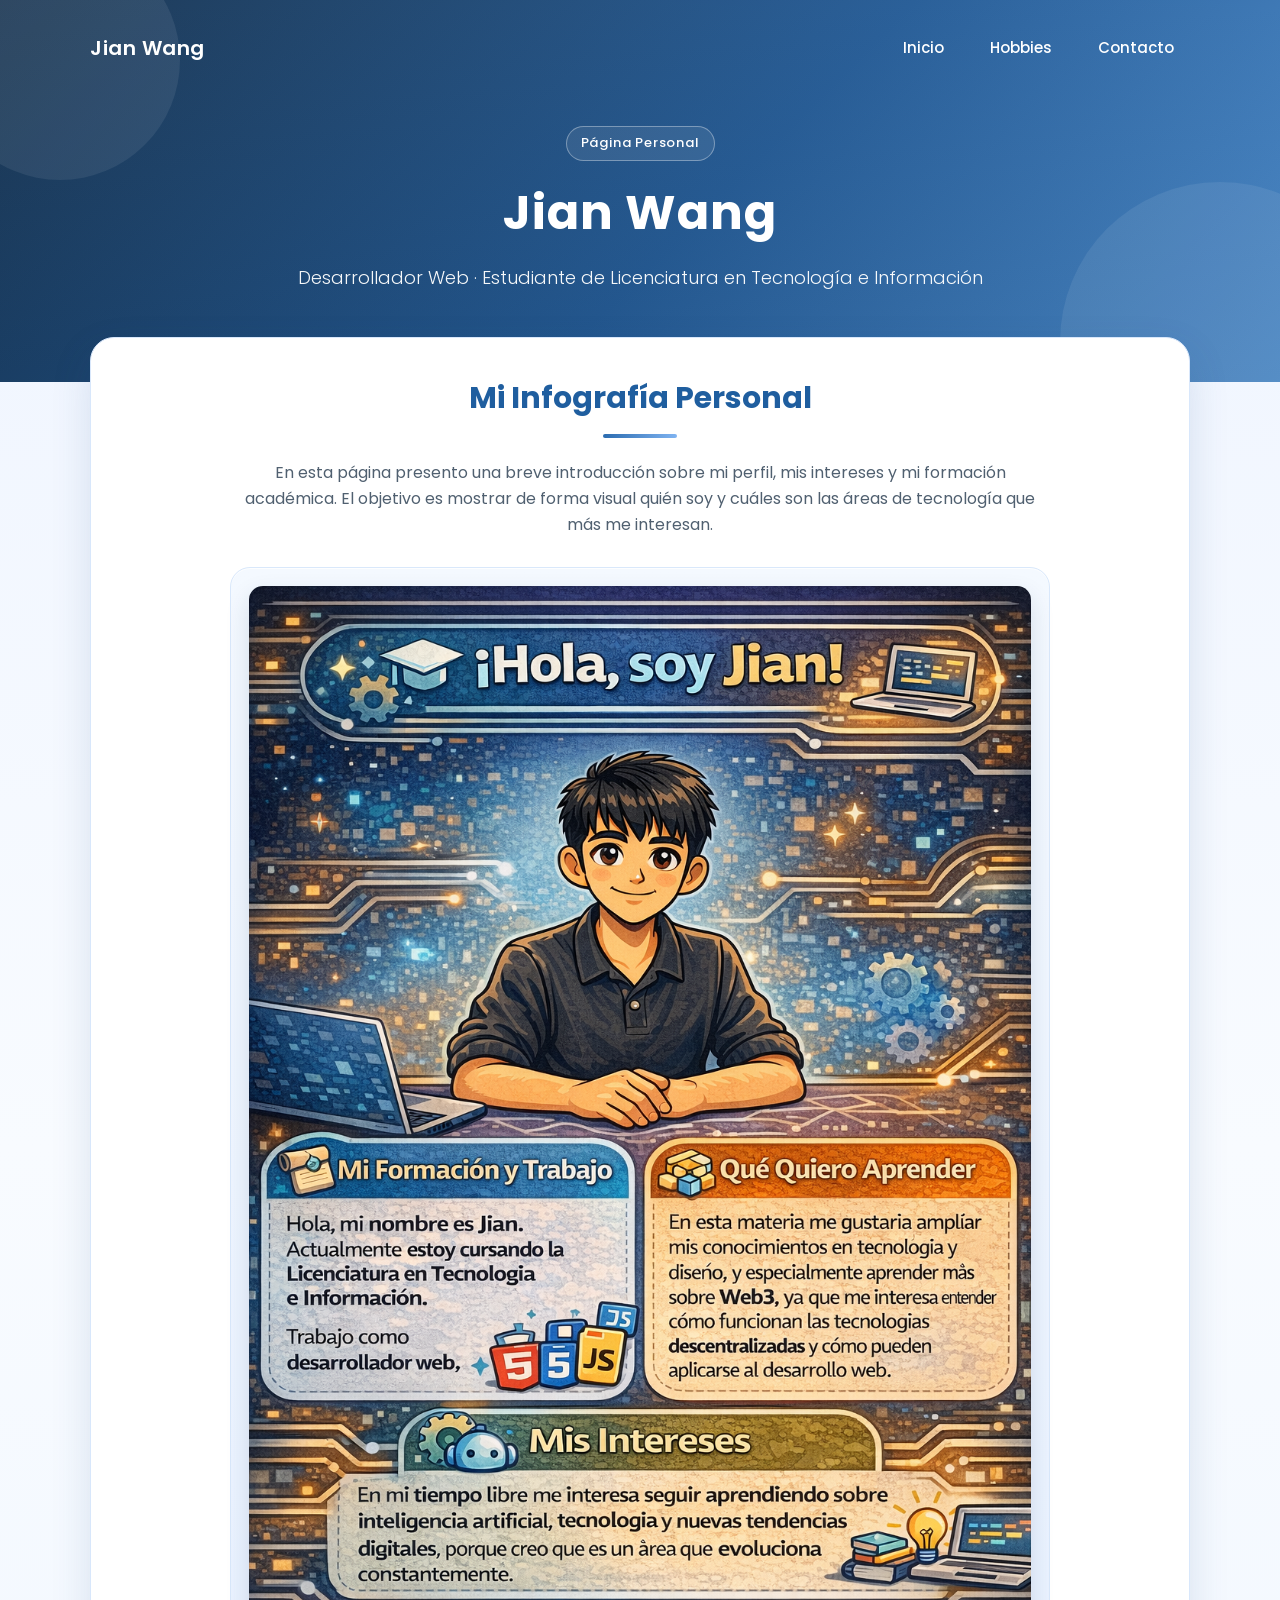
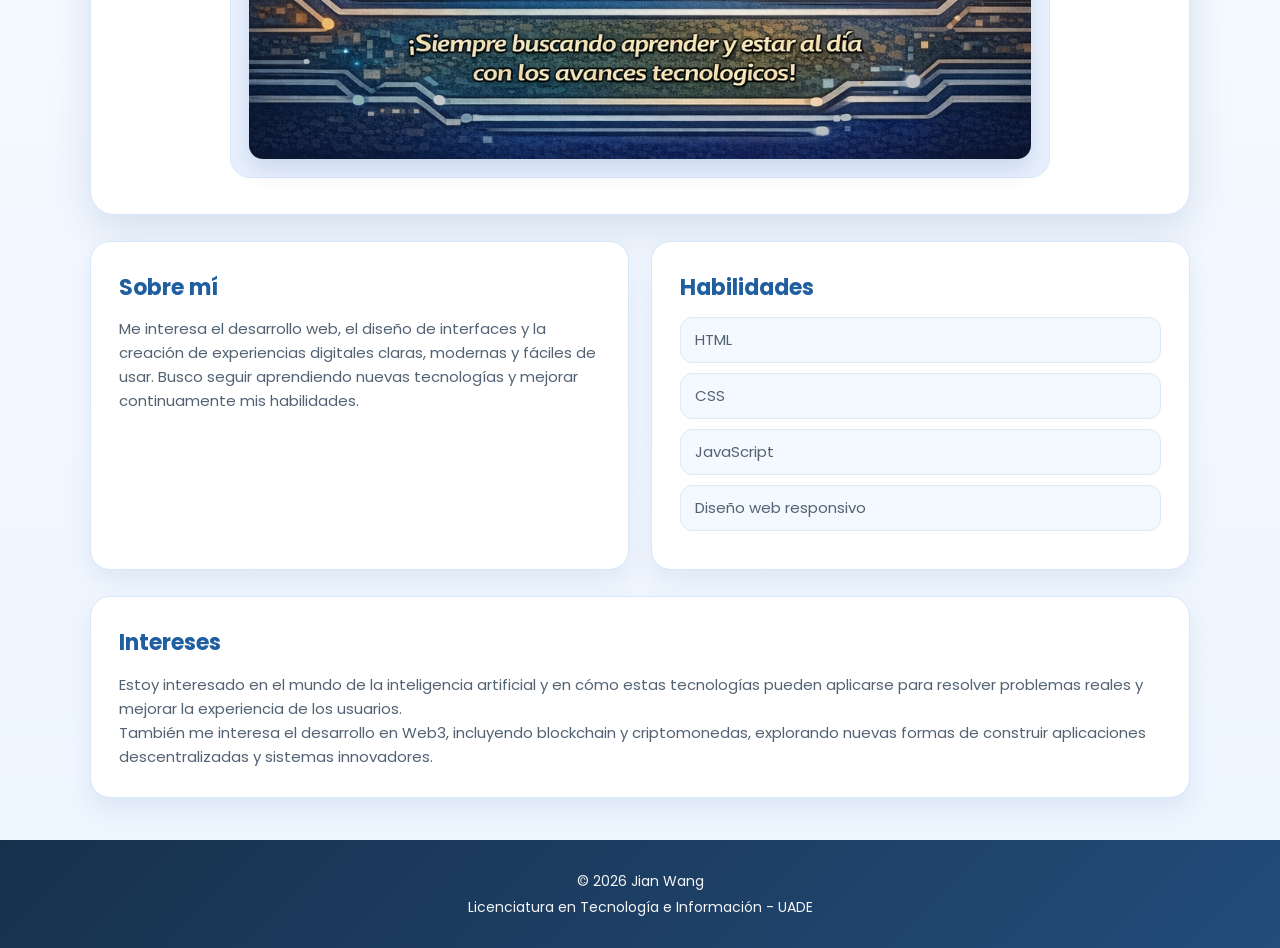
<file: index.html>
<!DOCTYPE html>
<html lang="es">
<head>
  <meta charset="UTF-8">
  <meta name="viewport" content="width=device-width, initial-scale=1.0">
  <title>Jian Wang - Página Personal</title>

  <link href="https://fonts.googleapis.com/css2?family=Poppins:wght@300;400;500;600;700&display=swap" rel="stylesheet">
  <link rel="stylesheet" href="styles.css">
</head>
<body>

  <header class="hero">
    <div class="hero-overlay"></div>

    <nav class="top-nav">
      <a href="index.html" class="logo">Jian Wang</a>

      <input type="checkbox" id="menu-toggle" class="menu-toggle">

      <label for="menu-toggle" class="hamburger">
        <span></span>
        <span></span>
        <span></span>
      </label>

      <div class="nav-links">
        <a href="index.html">Inicio</a>
        <a href="hobbies.html">Hobbies</a>
        <a href="contact.html">Contacto</a>
      </div>
    </nav>

    <div class="hero-content">
      <p class="eyebrow">Página Personal</p>
      <h1>Jian Wang</h1>
      <p class="subtitle">
        Desarrollador Web · Estudiante de Licenciatura en Tecnología e Información
      </p>
    </div>
  </header>

  <main class="container">
    <section class="profile-card">
      <h2>Mi Infografía Personal</h2>

      <p class="section-text">
        En esta página presento una breve introducción sobre mi perfil, mis intereses y mi formación académica.
        El objetivo es mostrar de forma visual quién soy y cuáles son las áreas de tecnología que más me interesan.
      </p>

      <div class="image-frame">
        <img src="./assets/images/infografia.png" alt="Infografía de Jian Wang">
      </div>
    </section>

    <section class="info-grid">
      <article class="info-box">
        <h3>Sobre mí</h3>
        <p>
          Me interesa el desarrollo web, el diseño de interfaces y la creación de experiencias digitales claras,
          modernas y fáciles de usar. Busco seguir aprendiendo nuevas tecnologías y mejorar continuamente mis habilidades.
        </p>
      </article>

      <article class="info-box">
        <h3>Habilidades</h3>
        <ul>
          <li>HTML</li>
          <li>CSS</li>
          <li>JavaScript</li>
          <li>Diseño web responsivo</li>
        </ul>
      </article>
    </section>

    <section class="extra-section">
      <article class="info-box full">
        <h3>Intereses</h3>
        <p>
          Estoy interesado en el mundo de la inteligencia artificial y en cómo estas tecnologías pueden aplicarse
          para resolver problemas reales y mejorar la experiencia de los usuarios.
        </p>
        <p>
          También me interesa el desarrollo en Web3, incluyendo blockchain y criptomonedas, explorando nuevas formas
          de construir aplicaciones descentralizadas y sistemas innovadores.
        </p>
      </article>
    </section>
  </main>

  <footer>
    <p>&copy; 2026 Jian Wang</p>
    <p>Licenciatura en Tecnología e Información - UADE</p>
  </footer>

</body>
</html>
</file>
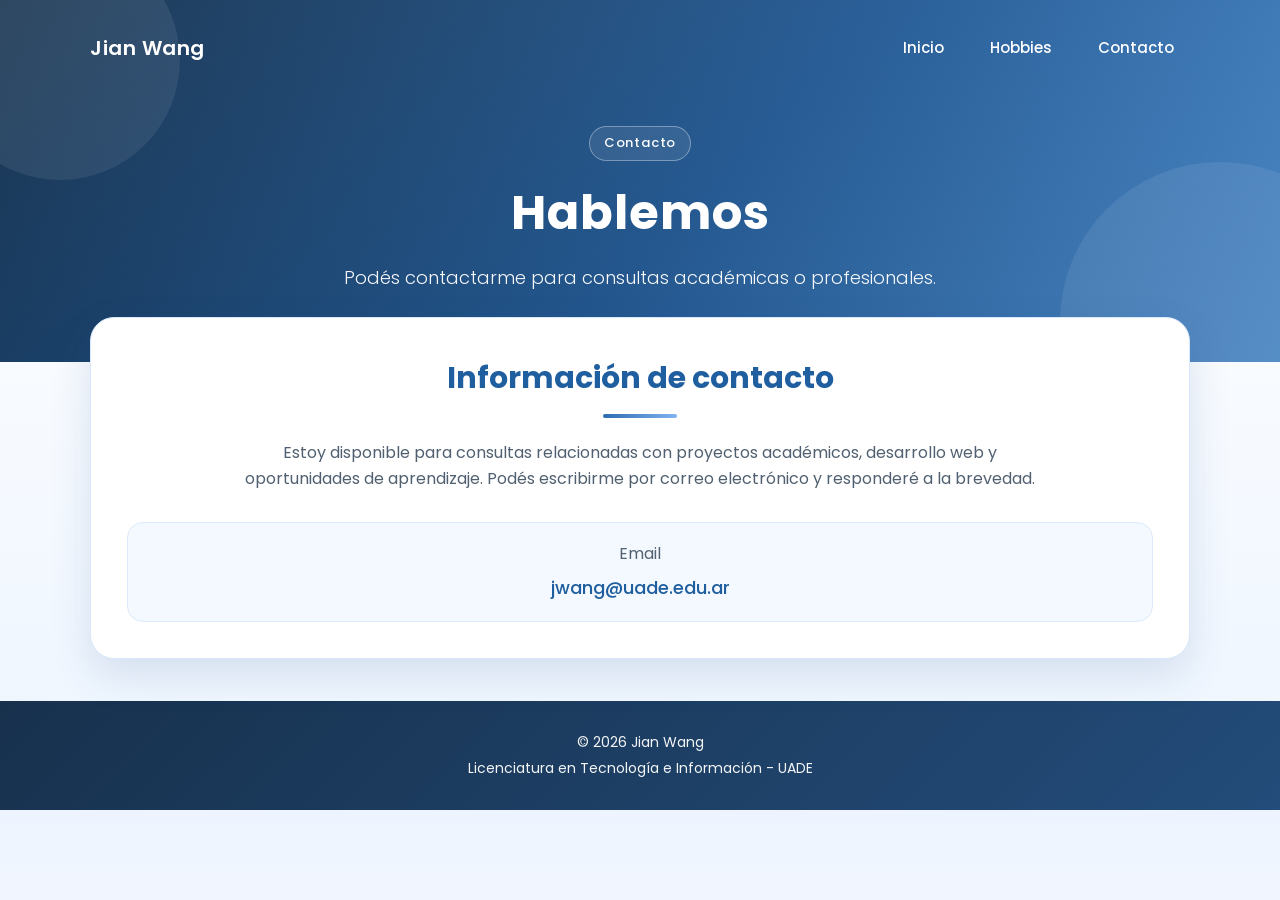
<file: contact.html>
<!DOCTYPE html>
<html lang="es">
<head>
  <meta charset="UTF-8">
  <meta name="viewport" content="width=device-width, initial-scale=1.0">
  <title>Contacto - Jian Wang</title>

  <link href="https://fonts.googleapis.com/css2?family=Poppins:wght@300;400;500;600;700&display=swap" rel="stylesheet">
  <link rel="stylesheet" href="styles.css">
</head>
<body>

  <header class="hero small-hero">
    <div class="hero-overlay"></div>

    <nav class="top-nav">
      <a href="index.html" class="logo">Jian Wang</a>

      <input type="checkbox" id="menu-toggle" class="menu-toggle">

      <label for="menu-toggle" class="hamburger">
        <span></span>
        <span></span>
        <span></span>
      </label>

      <div class="nav-links">
        <a href="index.html">Inicio</a>
        <a href="hobbies.html">Hobbies</a>
        <a href="contact.html">Contacto</a>
      </div>
    </nav>

    <div class="hero-content">
      <p class="eyebrow">Contacto</p>
      <h1>Hablemos</h1>
      <p class="subtitle">
        Podés contactarme para consultas académicas o profesionales.
      </p>
    </div>
  </header>

  <main class="container">
    <section class="profile-card">
      <h2>Información de contacto</h2>

      <p class="section-text">
        Estoy disponible para consultas relacionadas con proyectos académicos, desarrollo web y oportunidades de aprendizaje.
        Podés escribirme por correo electrónico y responderé a la brevedad.
      </p>

      <div class="contact-box">
        <p>Email</p>
        <a href="mailto:jwang@uade.edu.ar">jwang@uade.edu.ar</a>
      </div>
    </section>
  </main>

  <footer>
    <p>&copy; 2026 Jian Wang</p>
    <p>Licenciatura en Tecnología e Información - UADE</p>
  </footer>

</body>
</html>
</file>
<file: styles.css>
/* ===== RESET ===== */
* {
  margin: 0;
  padding: 0;
  box-sizing: border-box;
}

/* ===== BODY ===== */
body {
  font-family: 'Poppins', sans-serif;
  background: linear-gradient(180deg, #eef4ff 0%, #f8fbff 45%, #edf5ff 100%);
  color: #1f2d3d;
  line-height: 1.6;
}

/* ===== HERO / HEADER ===== */
.hero {
  position: relative;
  overflow: hidden;
  background: linear-gradient(135deg, #16324f 0%, #245b96 55%, #4e8fd1 100%);
  color: white;
  text-align: center;
  padding: 28px 20px 90px;
}

.small-hero {
  padding-bottom: 70px;
}

.hero::before,
.hero::after {
  content: "";
  position: absolute;
  border-radius: 50%;
  background: rgba(255, 255, 255, 0.08);
}

.hero::before {
  width: 240px;
  height: 240px;
  top: -60px;
  left: -60px;
}

.hero::after {
  width: 320px;
  height: 320px;
  right: -100px;
  bottom: -120px;
}

.hero-overlay {
  position: absolute;
  inset: 0;
  background: linear-gradient(to bottom, rgba(255,255,255,0.03), rgba(0,0,0,0.08));
}

/* ===== TOP NAV ===== */
.top-nav {
  position: relative;
  z-index: 5;
  width: min(1100px, calc(100% - 32px));
  margin: 0 auto 58px;
  display: flex;
  justify-content: space-between;
  align-items: center;
}

.logo {
  color: white;
  text-decoration: none;
  font-size: 20px;
  font-weight: 600;
  letter-spacing: 0.5px;
}

.nav-links {
  display: flex;
  gap: 14px;
}

.nav-links a {
  color: white;
  text-decoration: none;
  font-size: 15px;
  font-weight: 500;
  padding: 8px 16px;
  border-radius: 999px;
  transition: background 0.25s ease, transform 0.25s ease;
}

.nav-links a:hover {
  background: rgba(255,255,255,0.16);
  transform: translateY(-1px);
}

/* ===== HAMBURGER ===== */
.menu-toggle {
  display: none;
}

.hamburger {
  display: none;
  width: 42px;
  height: 42px;
  border-radius: 12px;
  border: 1px solid rgba(255,255,255,0.28);
  background: rgba(255,255,255,0.08);
  cursor: pointer;
  align-items: center;
  justify-content: center;
  flex-direction: column;
  gap: 5px;
}

.hamburger span {
  width: 22px;
  height: 2px;
  background: white;
  border-radius: 999px;
  transition: transform 0.3s ease, opacity 0.3s ease;
}

/* ===== HERO CONTENT ===== */
.hero-content {
  position: relative;
  z-index: 1;
  max-width: 900px;
  margin: 0 auto;
}

.eyebrow {
  display: inline-block;
  margin-bottom: 14px;
  padding: 6px 14px;
  border: 1px solid rgba(255,255,255,0.35);
  border-radius: 999px;
  font-size: 13px;
  font-weight: 500;
  letter-spacing: 0.8px;
  background: rgba(255,255,255,0.08);
}

.hero h1 {
  font-size: 48px;
  font-weight: 700;
  letter-spacing: 1px;
  margin-bottom: 12px;
}

.subtitle {
  max-width: 760px;
  margin: 0 auto;
  font-size: 18px;
  font-weight: 300;
  opacity: 0.96;
}

/* ===== MAIN ===== */
.container {
  width: min(1100px, calc(100% - 32px));
  margin: -45px auto 0;
  position: relative;
  z-index: 2;
}

/* ===== MAIN CARD ===== */
.profile-card {
  background: white;
  border: 1px solid #d8e7fb;
  border-radius: 24px;
  padding: 36px;
  box-shadow: 0 16px 40px rgba(32, 79, 138, 0.14);
  text-align: center;
}

.profile-card h2 {
  font-size: 30px;
  color: #1f5e9f;
  margin-bottom: 12px;
}

.profile-card h2::after {
  content: "";
  display: block;
  width: 74px;
  height: 4px;
  margin: 12px auto 0;
  border-radius: 999px;
  background: linear-gradient(90deg, #2b6cb0, #7fb3f1);
}

.section-text {
  max-width: 800px;
  margin: 22px auto 30px;
  font-size: 16px;
  color: #506070;
}

/* ===== IMAGE ===== */
.image-frame {
  max-width: 820px;
  margin: 0 auto;
  background: linear-gradient(180deg, #f4f9ff 0%, #e8f1ff 100%);
  border: 1px solid #d9e8fb;
  padding: 18px;
  border-radius: 20px;
  box-shadow: inset 0 1px 0 rgba(255,255,255,0.8);
}

.image-frame img {
  display: block;
  width: 100%;
  height: auto;
  border-radius: 14px;
  box-shadow: 0 10px 24px rgba(30, 58, 95, 0.14);
  transition: transform 0.3s ease, box-shadow 0.3s ease;
}

.image-frame img:hover {
  transform: scale(1.01);
  box-shadow: 0 16px 30px rgba(30, 58, 95, 0.18);
}

/* ===== INFO GRID ===== */
.info-grid {
  display: grid;
  grid-template-columns: repeat(2, 1fr);
  gap: 22px;
  margin-top: 26px;
}

.info-box {
  background: white;
  border: 1px solid #d8e7fb;
  border-radius: 20px;
  padding: 28px;
  box-shadow: 0 10px 24px rgba(32, 79, 138, 0.09);
}

.info-box h3 {
  font-size: 22px;
  color: #1f5e9f;
  margin-bottom: 12px;
}

.info-box p,
.info-box li {
  color: #526273;
  font-size: 15px;
}

.info-box ul {
  list-style: none;
  padding-left: 0;
}

.info-box li {
  margin-bottom: 10px;
  padding: 10px 14px;
  border-radius: 12px;
  background: #f4f9ff;
  border: 1px solid #dceafb;
}

/* ===== EXTRA SECTION ===== */
.extra-section {
  display: grid;
  gap: 22px;
  margin-top: 26px;
}

.info-box.full {
  width: 100%;
}

/* ===== CONTACT BOX ===== */
.contact-box {
  margin-top: 24px;
  padding: 18px;
  border-radius: 16px;
  background: #f4f9ff;
  border: 1px solid #dceafb;
  text-align: center;
}

.contact-box p {
  margin-bottom: 8px;
  color: #526273;
}

.contact-box a {
  font-size: 18px;
  font-weight: 500;
  color: #1f5e9f;
  text-decoration: none;
}

.contact-box a:hover {
  text-decoration: underline;
}

/* ===== FOOTER ===== */
footer {
  margin-top: 42px;
  padding: 26px 20px;
  text-align: center;
  color: white;
  background: linear-gradient(135deg, #17314d, #234c7a);
}

footer p {
  margin: 4px 0;
  font-size: 14px;
  opacity: 0.95;
}

/* ===== RESPONSIVE ===== */
@media (max-width: 768px) {
  .hero {
    padding: 22px 18px 76px;
  }

  .top-nav {
    width: 100%;
    margin-bottom: 44px;
  }

  .logo {
    font-size: 18px;
  }

  .hamburger {
    display: flex;
  }

  .nav-links {
    position: absolute;
    top: 54px;
    right: 0;
    width: 210px;
    padding: 14px;
    border-radius: 18px;
    background: rgba(22, 50, 79, 0.96);
    backdrop-filter: blur(10px);
    box-shadow: 0 16px 34px rgba(0, 0, 0, 0.22);
    flex-direction: column;
    gap: 8px;

    opacity: 0;
    transform: translateY(-12px);
    pointer-events: none;
  }

  .nav-links a {
    display: block;
    text-align: left;
    font-size: 14px;
    padding: 10px 14px;
  }

  .menu-toggle:checked ~ .nav-links {
    opacity: 1;
    transform: translateY(0);
    pointer-events: auto;
  }

  .menu-toggle:checked + .hamburger span:nth-child(1) {
    transform: translateY(7px) rotate(45deg);
  }

  .menu-toggle:checked + .hamburger span:nth-child(2) {
    opacity: 0;
  }

  .menu-toggle:checked + .hamburger span:nth-child(3) {
    transform: translateY(-7px) rotate(-45deg);
  }

  .hero h1 {
    font-size: 36px;
  }

  .subtitle {
    font-size: 16px;
  }

  .container {
    width: min(100% - 20px, 1100px);
    margin-top: -35px;
  }

  .profile-card {
    padding: 24px;
    border-radius: 20px;
  }

  .profile-card h2 {
    font-size: 26px;
  }

  .image-frame {
    padding: 12px;
  }

  .info-grid {
    grid-template-columns: 1fr;
  }

  .info-box {
    padding: 22px;
  }
}

@media (max-width: 480px) {
  .top-nav {
    flex-direction: row;
    gap: 14px;
  }

  .hero h1 {
    font-size: 32px;
  }

  .subtitle {
    font-size: 15px;
  }

  .profile-card {
    padding: 20px;
  }

  .nav-links {
    width: 100%;
    left: 0;
    right: 0;
  }
}

/* ===== HOBBIES PAGE ===== */
.hobbies-grid {
  display: grid;
  grid-template-columns: repeat(2, 1fr);
  gap: 24px;
  margin-top: 28px;
}

.hobby-card {
  overflow: hidden;
  background: #f4f9ff;
  border: 1px solid #dceafb;
  border-radius: 20px;
  box-shadow: 0 10px 24px rgba(32, 79, 138, 0.09);
  transition: transform 0.25s ease, box-shadow 0.25s ease;
}

.hobby-card:hover {
  transform: translateY(-4px);
  box-shadow: 0 16px 30px rgba(32, 79, 138, 0.14);
}

.hobby-card img {
  display: block;
  width: 100%;
  height: 220px;
  object-fit: cover;
}

.hobby-content {
  padding: 22px;
  text-align: left;
}

.hobby-content h3 {
  font-size: 22px;
  color: #1f5e9f;
  margin-bottom: 10px;
}

.hobby-content p {
  color: #526273;
  font-size: 15px;
}

/* RESPONSIVE HOBBIES */
@media (max-width: 768px) {
  .hobbies-grid {
    grid-template-columns: 1fr;
  }

  .hobby-card img {
    height: 200px;
  }
}
</file>
